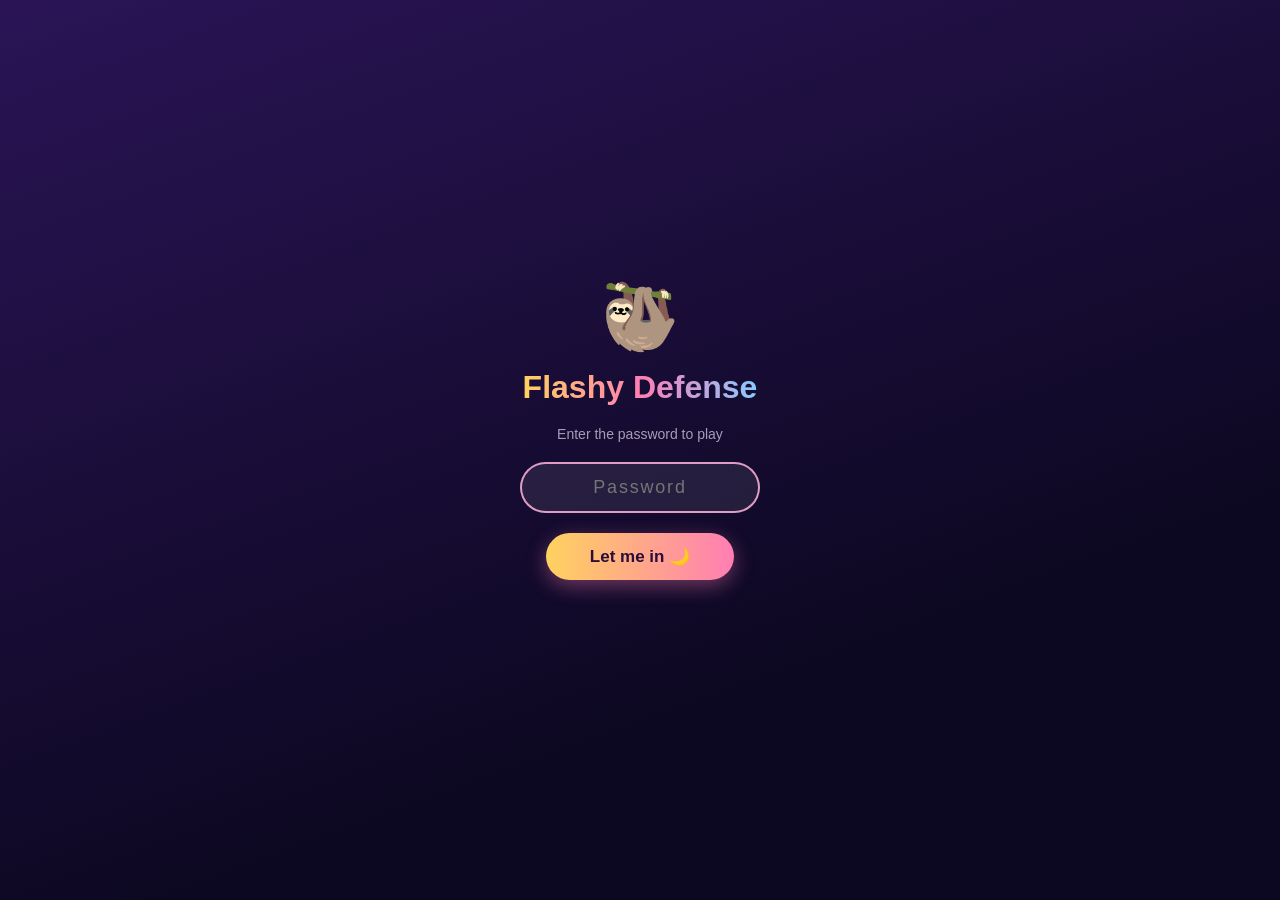
<file: index.html>
<!DOCTYPE html>
<html lang="en">
<head>
  <meta charset="UTF-8" />
  <meta name="viewport" content="width=device-width,initial-scale=1" />
  <title>Flashy Defense</title>
  <style>
    *, *::before, *::after { box-sizing: border-box; margin: 0; padding: 0; }
    body {
      min-height: 100vh;
      display: flex; flex-direction: column;
      align-items: center; justify-content: center;
      background: linear-gradient(160deg, #2a1456, #0d0822 70%);
      font-family: -apple-system, 'Segoe UI', Roboto, sans-serif;
      color: #f4eafc; gap: 20px;
    }
    .emoji  { font-size: 64px; line-height: 1; }
    h1 {
      font-size: 32px; font-weight: 700;
      background: linear-gradient(90deg, #ffd25f, #ff7eb3, #88c9ff);
      -webkit-background-clip: text; background-clip: text;
      -webkit-text-fill-color: transparent;
    }
    .hint { font-size: 14px; opacity: .65; }
    input {
      padding: 13px 22px; font-size: 18px; width: 240px;
      border-radius: 999px; border: 2px solid rgba(255,180,220,.45);
      background: rgba(255,255,255,.08); color: #f4eafc;
      outline: none; text-align: center; letter-spacing: .1em;
    }
    input:focus { border-color: rgba(255,180,220,.85); }
    button {
      padding: 13px 44px; font-size: 17px; font-weight: 700;
      border: none; border-radius: 999px; cursor: pointer;
      background: linear-gradient(90deg, #ffd25f, #ff7eb3);
      color: #2a0d3a; box-shadow: 0 6px 20px rgba(255,126,179,.4);
      transition: transform .1s;
    }
    button:hover  { transform: translateY(-2px); }
    button:active { transform: translateY(0); }
    #error {
      font-size: 13px; color: #ff7eb3;
      min-height: 1.2em; opacity: 0; transition: opacity .2s;
    }
  </style>
</head>
<body>
  <div class="emoji">🦥</div>
  <h1>Flashy Defense</h1>
  <p class="hint">Enter the password to play</p>
  <input id="pw" type="password" placeholder="Password" autofocus />
  <button id="btn">Let me in 🌙</button>
  <p id="error">Wrong password — try again</p>

  <script>
    // Skip login if session is still valid
    if (Date.now() - parseInt(localStorage.getItem('fd_auth') || 0) < 86400000) {
      location.replace('game.html');
    }

    function checkPw(s) {
      if (s.length !== 7) return false;
      const k = [54, 55, 50, 6,  0,  4, 25];
      const t = [85, 84, 81, 51, 49, 51, 33];
      for (let i = 0; i < 7; i++) {
        if ((s.charCodeAt(i) ^ k[i]) !== t[i]) return false;
      }
      return true;
    }

    function attempt() {
      const val = document.getElementById('pw').value;
      if (checkPw(val)) {
        localStorage.setItem('fd_auth', Date.now());
        location.replace('game.html');
      } else {
        const err = document.getElementById('error');
        err.style.opacity = 1;
        setTimeout(() => err.style.opacity = 0, 2000);
        document.getElementById('pw').value = '';
        document.getElementById('pw').focus();
      }
    }

    document.getElementById('btn').addEventListener('click', attempt);
    document.getElementById('pw').addEventListener('keydown', e => {
      if (e.key === 'Enter') attempt();
    });
  </script>
</body>
</html>
</file>
<file: style.css>
* { box-sizing: border-box; }
html, body {
  margin: 0; padding: 0; height: 100%; overflow: hidden;
  font-family: -apple-system, "Segoe UI", Roboto, sans-serif;
  background: #0d0822;
  color: #f4eafc;
  user-select: none;
}

#game-container { position: relative; width: 100vw; height: 100vh; overflow: hidden; }
#game-canvas { display: block; width: 100%; height: 100%; cursor: crosshair; }

/* HUD top bar */
#hud {
  position: absolute; top: 12px; left: 12px; right: 12px;
  display: flex; gap: 10px; flex-wrap: wrap;
  pointer-events: none;
  z-index: 5;
}
.stat {
  background: rgba(20, 12, 40, 0.78);
  border: 1px solid rgba(255, 180, 220, 0.35);
  padding: 8px 12px;
  border-radius: 10px;
  font-size: 14px;
  font-weight: 600;
  backdrop-filter: blur(4px);
}
#intermission { background: rgba(60, 30, 100, 0.85); color: #ffe9a3; }

/* Weapon bar */
#weapon-bar {
  position: absolute; bottom: 16px; left: 50%; transform: translateX(-50%);
  display: flex; gap: 10px; align-items: center;
  background: rgba(20, 12, 40, 0.78);
  padding: 10px 14px;
  border-radius: 14px;
  border: 1px solid rgba(255, 180, 220, 0.3);
  z-index: 5;
}
.weapon-slot {
  width: 70px; height: 70px;
  border: 2px solid rgba(255,255,255,0.2);
  border-radius: 10px;
  display: flex; align-items: center; justify-content: center;
  font-size: 12px; text-align: center; line-height: 1.25;
  background: rgba(255,255,255,0.05);
  font-weight: 600;
}
.weapon-slot.active { border-color: #ffd25f; box-shadow: 0 0 18px rgba(255,210,95,0.5); }
.weapon-slot.locked { opacity: 0.35; }
.weapon-hint { font-size: 12px; max-width: 180px; opacity: 0.85; line-height: 1.3; }

/* Floating message */
#message {
  position: absolute; top: 25%; left: 50%; transform: translateX(-50%);
  background: rgba(40, 20, 80, 0.9);
  border: 2px solid #ffd25f;
  padding: 14px 22px;
  border-radius: 16px;
  font-size: 22px;
  font-weight: 700;
  pointer-events: none;
  z-index: 8;
  white-space: nowrap;
  transition: opacity 0.3s;
}
#message.hidden { opacity: 0; }

/* Start & end screens */
#start-screen, #end-screen {
  position: absolute; inset: 0;
  background: linear-gradient(160deg, #2a1456, #0d0822 70%);
  display: flex; flex-direction: column; align-items: center; justify-content: flex-start;
  z-index: 20;
  text-align: center;
  padding: 30px 20px 40px;
  overflow-y: auto;
  overscroll-behavior: contain;
}
/* Push content toward vertical center when it fits, but allow scrolling when it doesn't */
#start-screen > *:first-child, #end-screen > *:first-child { margin-top: auto; }
#start-screen > *:last-child,  #end-screen > *:last-child  { margin-bottom: auto; }

/* Scrollbar styling so it doesn't look out of place */
#start-screen::-webkit-scrollbar, #end-screen::-webkit-scrollbar { width: 10px; }
#start-screen::-webkit-scrollbar-track, #end-screen::-webkit-scrollbar-track {
  background: rgba(255,255,255,0.04);
}
#start-screen::-webkit-scrollbar-thumb, #end-screen::-webkit-scrollbar-thumb {
  background: rgba(255,180,220,0.35);
  border-radius: 999px;
}
#start-screen::-webkit-scrollbar-thumb:hover, #end-screen::-webkit-scrollbar-thumb:hover {
  background: rgba(255,180,220,0.55);
}
#start-screen h1, #end-screen h1 {
  margin: 0;
  font-size: 56px;
  background: linear-gradient(90deg, #ffd25f, #ff7eb3, #88c9ff);
  -webkit-background-clip: text; background-clip: text;
  -webkit-text-fill-color: transparent;
}
.subtitle { opacity: 0.85; margin-top: 4px; }
.story { max-width: 600px; line-height: 1.5; margin: 18px 0; opacity: 0.92; }
.controls {
  background: rgba(255,255,255,0.05);
  border: 1px solid rgba(255,180,220,0.25);
  padding: 16px 24px;
  border-radius: 12px;
  margin: 10px 0 24px;
  max-width: 460px;
  text-align: left;
}
.controls h3 { margin: 0 0 8px; color: #ffd25f; }
.controls ul { margin: 0; padding-left: 20px; line-height: 1.7; }
.tip { margin-top: 10px; font-size: 14px; opacity: 0.85; }

button {
  padding: 14px 36px;
  font-size: 18px;
  font-weight: 700;
  border: none;
  border-radius: 999px;
  cursor: pointer;
  background: linear-gradient(90deg, #ffd25f, #ff7eb3);
  color: #2a0d3a;
  box-shadow: 0 6px 20px rgba(255, 126, 179, 0.4);
  transition: transform 0.1s;
}
button:hover { transform: translateY(-2px); }
button:active { transform: translateY(0); }

#crosshair {
  position: absolute; top: 50%; left: 50%;
  transform: translate(-50%, -55%);
  font-size: 36px;
  line-height: 1;
  color: rgba(255, 255, 255, 0.92);
  text-shadow: 0 0 6px rgba(0, 0, 0, 0.8), 0 0 2px black;
  pointer-events: none;
  z-index: 6;
  font-weight: 100;
}
#view-indicator {
  position: absolute; bottom: 16px; right: 16px;
  background: rgba(20, 12, 40, 0.78);
  border: 1px solid rgba(255, 180, 220, 0.3);
  padding: 8px 12px;
  border-radius: 10px;
  font-size: 12px;
  font-weight: 600;
  z-index: 5;
  pointer-events: none;
}
#view-indicator .hint { opacity: 0.6; font-weight: 400; }

.hidden { display: none !important; }

/* Boss HP display — pinned at top, fixed width, big and visible */
#boss-hud {
  position: absolute;
  top: 72px; left: 50%; transform: translateX(-50%);
  width: 400px;
  background: rgba(20, 12, 40, 0.85);
  border: 2px solid rgba(255, 80, 80, 0.6);
  border-radius: 12px;
  padding: 8px 14px;
  z-index: 6;
  text-align: center;
  box-shadow: 0 0 20px rgba(255, 80, 80, 0.4);
}
#boss-hud-title {
  font-size: 14px;
  font-weight: 700;
  color: #ff6680;
  letter-spacing: .1em;
  margin-bottom: 4px;
}
#boss-hud-bar-track {
  height: 14px;
  background: rgba(0, 0, 0, 0.55);
  border-radius: 999px;
  overflow: hidden;
  box-shadow: inset 0 1px 2px rgba(0, 0, 0, 0.6);
}
#boss-hud-bar-fill {
  height: 100%;
  background: linear-gradient(90deg, #ff5d7a, #ffd25f);
  width: 100%;
  transition: width 0.15s ease;
  border-radius: 999px;
}
#boss-hud-hp {
  font-size: 12px;
  color: #fff;
  margin-top: 4px;
  font-variant-numeric: tabular-nums;
  letter-spacing: 0.04em;
}

/* ---------- Player name input on start screen ---------- */
.name-input-wrap {
  display: flex; align-items: center; gap: 10px;
  margin: 4px 0 14px;
  font-size: 16px; font-weight: 600;
}
.name-input-wrap input {
  padding: 9px 16px;
  font-size: 16px;
  border-radius: 999px;
  border: 2px solid rgba(255,180,220,.45);
  background: rgba(255,255,255,.08);
  color: #f4eafc;
  outline: none;
  font-weight: 600;
  width: 200px;
  text-align: center;
  letter-spacing: .05em;
  font-family: inherit;
}
.name-input-wrap input:focus { border-color: rgba(255,180,220,.85); }
.name-input-wrap input.error {
  border-color: #ff5577;
  animation: shake 0.4s;
}
@keyframes shake {
  0%, 100% { transform: translateX(0); }
  25% { transform: translateX(-6px); }
  75% { transform: translateX(6px); }
}

/* ---------- Highscores ---------- */
.highscores {
  background: rgba(255,255,255,0.05);
  border: 1px solid rgba(255,180,220,0.25);
  padding: 14px 20px;
  border-radius: 12px;
  margin: 16px 0 8px;
  width: min(460px, calc(100vw - 60px));
}
.highscores h3 {
  margin: 0 0 8px;
  color: #ffd25f;
  font-size: 16px;
  text-align: center;
}
.highscores ol {
  margin: 0;
  padding: 0;
  list-style: none;
  font-size: 14px;
}
.highscores li {
  display: flex; justify-content: space-between; align-items: center;
  padding: 5px 8px;
  border-radius: 6px;
}
.highscores li:nth-child(odd) { background: rgba(255,255,255,0.03); }
.highscores li.hs-new {
  background: linear-gradient(90deg, rgba(255,210,95,0.25), rgba(255,126,179,0.18));
  border: 1px solid rgba(255,210,95,0.55);
  font-weight: 700;
  animation: hs-glow 1.6s ease-in-out infinite;
}
@keyframes hs-glow {
  0%, 100% { box-shadow: 0 0 12px rgba(255,210,95,0.3); }
  50%      { box-shadow: 0 0 24px rgba(255,210,95,0.6); }
}
.highscores .hs-rank   { font-weight: 700; opacity: 0.7; min-width: 24px; }
.highscores .hs-name   { flex: 1; margin: 0 10px; overflow: hidden; text-overflow: ellipsis; white-space: nowrap; }
.highscores .hs-score  { color: #ffd25f; font-weight: 700; font-variant-numeric: tabular-nums; }
.highscores .hs-wave   { opacity: 0.55; font-size: 12px; margin-left: 8px; min-width: 50px; text-align: right; }
.highscores .hs-empty {
  text-align: center; opacity: 0.55; padding: 14px; justify-content: center;
}

/* Score summary on end screen */
.score-summary {
  background: rgba(255,210,95,0.1);
  border: 2px solid rgba(255,210,95,0.55);
  padding: 16px 24px;
  border-radius: 14px;
  margin: 14px 0;
  text-align: center;
  min-width: 320px;
}
.score-summary .ss-score {
  font-size: 42px;
  font-weight: 800;
  color: #ffd25f;
  text-shadow: 0 0 18px rgba(255,210,95,0.5);
  font-variant-numeric: tabular-nums;
}
.score-summary .ss-label {
  font-size: 12px;
  letter-spacing: 0.2em;
  text-transform: uppercase;
  opacity: 0.75;
  margin-bottom: 4px;
}
.score-summary .ss-breakdown {
  font-size: 13px;
  opacity: 0.8;
  margin-top: 8px;
  line-height: 1.6;
}
.score-summary .ss-rank {
  margin-top: 8px;
  font-size: 14px;
  color: #ff7eb3;
  font-weight: 700;
}

/* Source label on the highscores header (local / global) */
.hs-source {
  font-size: 11px;
  font-weight: 600;
  letter-spacing: 0.1em;
  text-transform: uppercase;
  opacity: 0.55;
  margin-left: 8px;
}
.hs-source.error  { color: #ff7eb3; opacity: 1; }
.hs-source.global { color: #88c9ff; opacity: 0.85; }

/* Submit to Global button (only shown on end screen) */
.end-actions {
  margin: 8px 0 4px;
  display: flex; justify-content: center;
}
.submit-global {
  background: linear-gradient(90deg, #88c9ff, #ff7eb3);
  padding: 11px 28px;
  font-size: 15px;
}
.submit-global.submitted {
  background: rgba(255,255,255,0.08);
  color: #b3a6cf;
  cursor: default;
  pointer-events: none;
}
</file>
